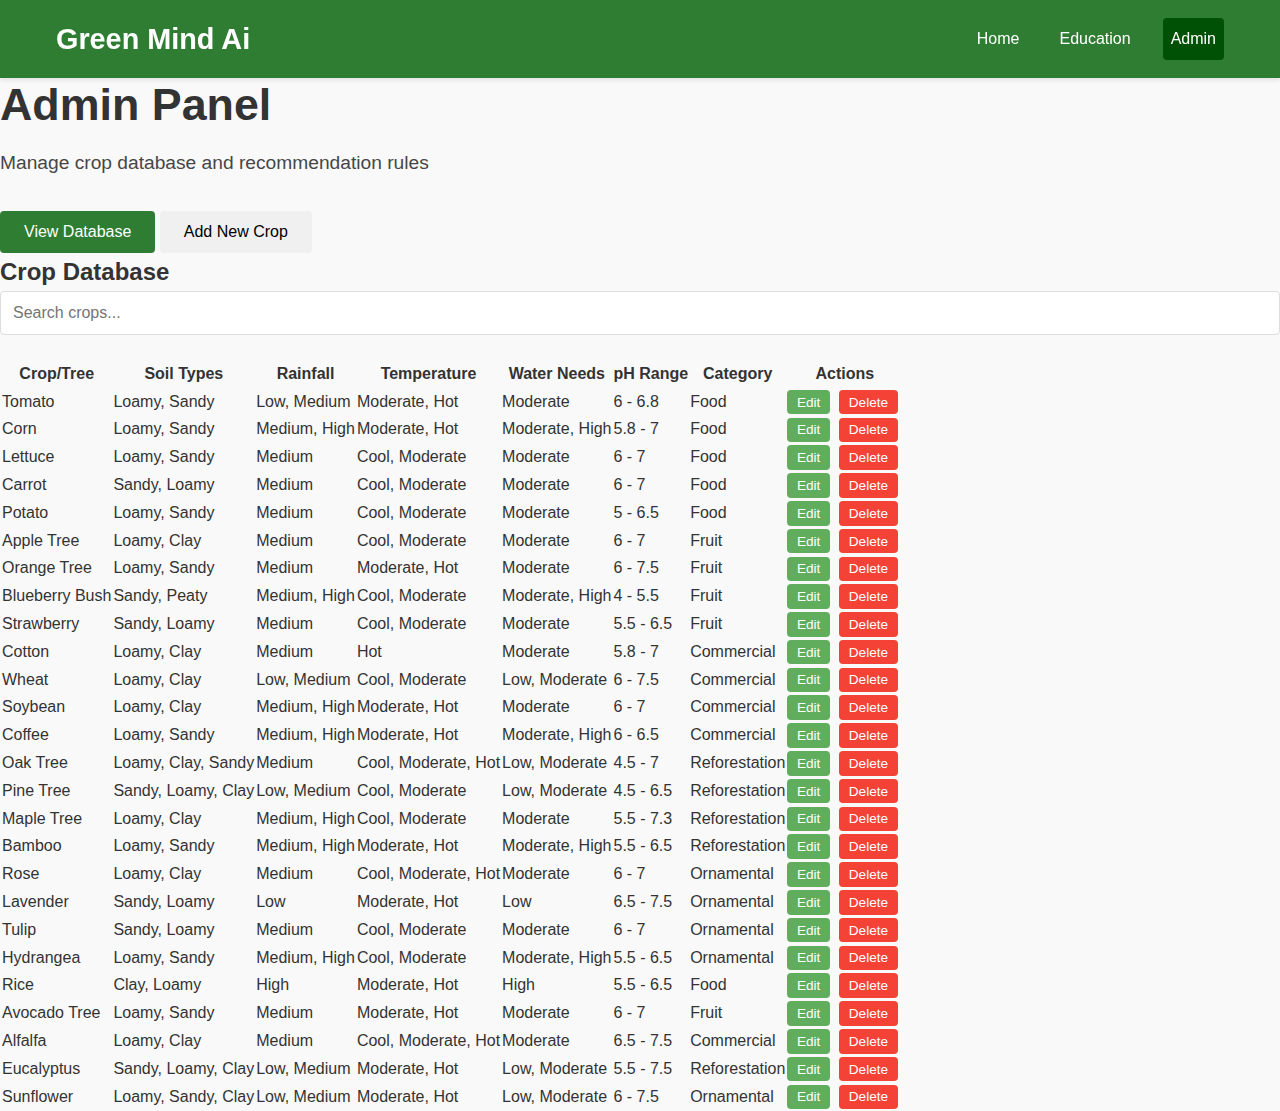
<file: admin.html>
<!DOCTYPE html>
<html lang="en">
<head>
    <meta charset="UTF-8">
    <meta name="viewport" content="width=device-width, initial-scale=1.0">
    <title>Admin - Land Crop Recommendation System</title>
    <link rel="stylesheet" href="styles.css">
</head>
<body>
    <header>
        <nav>
            <div class="logo">
                <h1>Green Mind Ai</h1>
            </div>
            <ul class="nav-links">
                <li><a href="index.html">Home</a></li>
                <li><a href="education.html">Education</a></li>
                <li><a href="admin.html" class="active">Admin</a></li>
            </ul>
        </nav>
    </header>

    <main>
        <section class="admin-hero">
            <div class="hero-content">
                <h1>Admin Panel</h1>
                <p>Manage crop database and recommendation rules</p>
            </div>
        </section>

        <section class="admin-container">
            <div class="admin-tabs">
                <button class="tab-btn active" data-tab="view">View Database</button>
                <button class="tab-btn" data-tab="add">Add New Crop</button>
            </div>

            <div id="view-tab" class="tab-content">
                <h2>Crop Database</h2>
                <div class="search-container">
                    <input type="text" id="searchCrop" placeholder="Search crops...">
                </div>
                <table id="cropTable">
                    <thead>
                        <tr>
                            <th>Crop/Tree</th>
                            <th>Soil Types</th>
                            <th>Rainfall</th>
                            <th>Temperature</th>
                            <th>Water Needs</th>
                            <th>pH Range</th>
                            <th>Category</th>
                            <th>Actions</th>
                        </tr>
                    </thead>
                    <tbody id="cropTableBody">
                        <!-- Table rows will be populated by JavaScript -->
                    </tbody>
                </table>
            </div>

            <div id="add-tab" class="tab-content hidden">
                <h2>Add New Crop</h2>
                <form id="addCropForm">
                    <div class="form-group">
                        <label for="cropName">Crop/Tree Name:</label>
                        <input type="text" id="cropName" name="cropName" required>
                    </div>

                    <div class="form-group">
                        <label>Suitable Soil Types:</label>
                        <div class="checkbox-group">
                            <label><input type="checkbox" name="soilTypes" value="Clay"> Clay</label>
                            <label><input type="checkbox" name="soilTypes" value="Sandy"> Sandy</label>
                            <label><input type="checkbox" name="soilTypes" value="Loamy"> Loamy</label>
                            <label><input type="checkbox" name="soilTypes" value="Silt"> Silt</label>
                            <label><input type="checkbox" name="soilTypes" value="Peaty"> Peaty</label>
                            <label><input type="checkbox" name="soilTypes" value="Chalky"> Chalky</label>
                        </div>
                    </div>

                    <div class="form-group">
                        <label>Suitable Rainfall:</label>
                        <div class="checkbox-group">
                            <label><input type="checkbox" name="rainfall" value="Low"> Low</label>
                            <label><input type="checkbox" name="rainfall" value="Medium"> Medium</label>
                            <label><input type="checkbox" name="rainfall" value="High"> High</label>
                        </div>
                    </div>

                    <div class="form-group">
                        <label>Suitable Temperature:</label>
                        <div class="checkbox-group">
                            <label><input type="checkbox" name="temperature" value="Cool"> Cool</label>
                            <label><input type="checkbox" name="temperature" value="Moderate"> Moderate</label>
                            <label><input type="checkbox" name="temperature" value="Hot"> Hot</label>
                        </div>
                    </div>

                    <div class="form-group">
                        <label>Water Needs:</label>
                        <div class="checkbox-group">
                            <label><input type="checkbox" name="waterNeeds" value="Low"> Low</label>
                            <label><input type="checkbox" name="waterNeeds" value="Moderate"> Moderate</label>
                            <label><input type="checkbox" name="waterNeeds" value="High"> High</label>
                        </div>
                    </div>

                    <div class="form-group">
                        <label for="phMin">pH Range:</label>
                        <div class="range-inputs">
                            <input type="number" id="phMin" name="phMin" min="3.0" max="9.0" step="0.1" value="5.5" required>
                            <span>to</span>
                            <input type="number" id="phMax" name="phMax" min="3.0" max="9.0" step="0.1" value="7.5" required>
                        </div>
                    </div>

                    <div class="form-group">
                        <label for="category">Category:</label>
                        <select id="category" name="category" required>
                            <option value="">Select Category</option>
                            <option value="Food">Food Crop</option>
                            <option value="Fruit">Fruit Tree</option>
                            <option value="Commercial">Commercial Crop</option>
                            <option value="Reforestation">Reforestation</option>
                            <option value="Ornamental">Ornamental Plant</option>
                        </select>
                    </div>

                    <div class="form-group">
                        <label for="description">Description:</label>
                        <textarea id="description" name="description" rows="4"></textarea>
                    </div>

                    <div class="form-group">
                        <label for="growingTips">Growing Tips:</label>
                        <textarea id="growingTips" name="growingTips" rows="4"></textarea>
                    </div>

                    <button type="submit" class="btn-primary">Add Crop</button>
                </form>
            </div>
        </section>
    </main>

    

    <script src="database.js"></script>
    <script>
        document.addEventListener('DOMContentLoaded', function() {
            // Tab switching
            const tabBtns = document.querySelectorAll('.tab-btn');
            const tabContents = document.querySelectorAll('.tab-content');

            tabBtns.forEach(btn => {
                btn.addEventListener('click', function() {
                    // Remove active class from all buttons
                    tabBtns.forEach(b => b.classList.remove('active'));
                    
                    // Add active class to clicked button
                    this.classList.add('active');
                    
                    // Hide all tab contents
                    tabContents.forEach(content => content.classList.add('hidden'));
                    
                    // Show the selected tab content
                    const tabId = this.getAttribute('data-tab') + '-tab';
                    document.getElementById(tabId).classList.remove('hidden');
                });
            });

            // Populate crop table
            function populateCropTable(crops = cropDatabase) {
                const tableBody = document.getElementById('cropTableBody');
                tableBody.innerHTML = '';

                crops.forEach((crop, index) => {
                    const row = document.createElement('tr');
                    
                    row.innerHTML = `
                        <td>${crop.name}</td>
                        <td>${crop.soilTypes.join(', ')}</td>
                        <td>${crop.rainfall.join(', ')}</td>
                        <td>${crop.temperature.join(', ')}</td>
                        <td>${crop.waterNeeds.join(', ')}</td>
                        <td>${crop.phRange.min} - ${crop.phRange.max}</td>
                        <td>${crop.category}</td>
                        <td>
                            <button class="btn-small" onclick="editCrop(${index})">Edit</button>
                            <button class="btn-small btn-danger" onclick="deleteCrop(${index})">Delete</button>
                        </td>
                    `;
                    
                    tableBody.appendChild(row);
                });
            }

            // Search functionality
            const searchInput = document.getElementById('searchCrop');
            searchInput.addEventListener('input', function() {
                const searchTerm = this.value.toLowerCase();
                const filteredCrops = cropDatabase.filter(crop => 
                    crop.name.toLowerCase().includes(searchTerm)
                );
                populateCropTable(filteredCrops);
            });

            // Add new crop form submission
            const addCropForm = document.getElementById('addCropForm');
            addCropForm.addEventListener('submit', function(e) {
                e.preventDefault();
                
                // Get form values
                const name = document.getElementById('cropName').value;
                
                const soilTypes = Array.from(document.querySelectorAll('input[name="soilTypes"]:checked'))
                    .map(checkbox => checkbox.value);
                
                const rainfall = Array.from(document.querySelectorAll('input[name="rainfall"]:checked'))
                    .map(checkbox => checkbox.value);
                
                const temperature = Array.from(document.querySelectorAll('input[name="temperature"]:checked'))
                    .map(checkbox => checkbox.value);
                
                const waterNeeds = Array.from(document.querySelectorAll('input[name="waterNeeds"]:checked'))
                    .map(checkbox => checkbox.value);
                
                const phMin = parseFloat(document.getElementById('phMin').value);
                const phMax = parseFloat(document.getElementById('phMax').value);
                
                const category = document.getElementById('category').value;
                const description = document.getElementById('description').value;
                const growingTips = document.getElementById('growingTips').value;
                
                // Validate form
                if (soilTypes.length === 0 || rainfall.length === 0 || 
                    temperature.length === 0 || waterNeeds.length === 0) {
                    alert('Please select at least one option for each category');
                    return;
                }
                
                // Create new crop object
                const newCrop = {
                    name,
                    soilTypes,
                    rainfall,
                    temperature,
                    waterNeeds,
                    phRange: { min: phMin, max: phMax },
                    category,
                    description,
                    growingTips
                };
                
                // Add to database
                cropDatabase.push(newCrop);
                
                // Save to localStorage
                localStorage.setItem('cropDatabase', JSON.stringify(cropDatabase));
                
                // Update table
                populateCropTable();
                
                // Reset form
                addCropForm.reset();
                
                // Show success message
                alert(`${name} has been added to the database!`);
                
                // Switch to view tab
                document.querySelector('[data-tab="view"]').click();
            });

            // Initialize
            populateCropTable();

            // Make functions available globally
            window.editCrop = function(index) {
                alert('Edit functionality would be implemented here');
                // In a real application, this would populate the form with the crop data
            };

            window.deleteCrop = function(index) {
                if (confirm(`Are you sure you want to delete ${cropDatabase[index].name}?`)) {
                    cropDatabase.splice(index, 1);
                    localStorage.setItem('cropDatabase', JSON.stringify(cropDatabase));
                    populateCropTable();
                }
            };
        });
    </script>
</body>
</html>
</file>
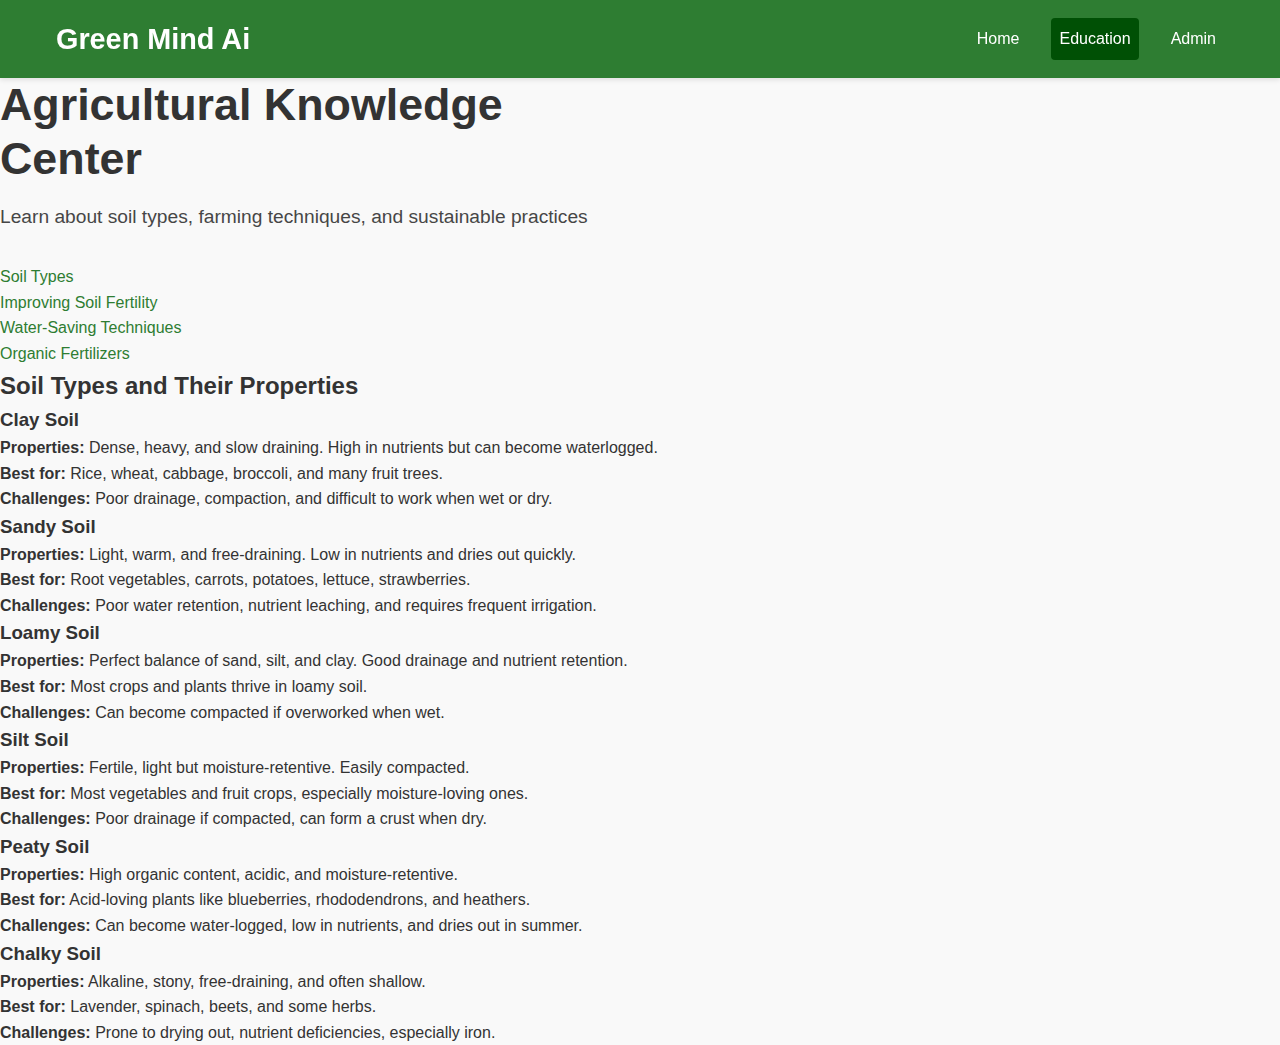
<file: education.html>
<!DOCTYPE html>
<html lang="en">
<head>
    <meta charset="UTF-8">
    <meta name="viewport" content="width=device-width, initial-scale=1.0">
    <title>Education - Land Crop Recommendation System</title>
    <link rel="stylesheet" href="styles.css">
</head>
<body>
    <header>
        <nav>
            <div class="logo">
                <h1>Green Mind Ai</h1>
            </div>
            <ul class="nav-links">
                <li><a href="index.html">Home</a></li>
                <li><a href="education.html" class="active">Education</a></li>
                <li><a href="admin.html">Admin</a></li>
            </ul>
        </nav>
    </header>

    <main>
        <section class="education-hero">
            <div class="hero-content">
                <h1>Agricultural Knowledge Center</h1>
                <p>Learn about soil types, farming techniques, and sustainable practices</p>
            </div>
        </section>

        <section class="education-container">
            <div class="education-nav">
                <ul>
                    <li><a href="#soil-types" class="active">Soil Types</a></li>
                    <li><a href="#soil-fertility">Improving Soil Fertility</a></li>
                    <li><a href="#water-saving">Water-Saving Techniques</a></li>
                    <li><a href="#organic-fertilizers">Organic Fertilizers</a></li>
                </ul>
            </div>

            <div class="education-content">
                <article id="soil-types">
                    <h2>Soil Types and Their Properties</h2>
                    
                    <div class="soil-card">
                        <h3>Clay Soil</h3>
                        <p><strong>Properties:</strong> Dense, heavy, and slow draining. High in nutrients but can become waterlogged.</p>
                        <p><strong>Best for:</strong> Rice, wheat, cabbage, broccoli, and many fruit trees.</p>
                        <p><strong>Challenges:</strong> Poor drainage, compaction, and difficult to work when wet or dry.</p>
                    </div>

                    <div class="soil-card">
                        <h3>Sandy Soil</h3>
                        <p><strong>Properties:</strong> Light, warm, and free-draining. Low in nutrients and dries out quickly.</p>
                        <p><strong>Best for:</strong> Root vegetables, carrots, potatoes, lettuce, strawberries.</p>
                        <p><strong>Challenges:</strong> Poor water retention, nutrient leaching, and requires frequent irrigation.</p>
                    </div>

                    <div class="soil-card">
                        <h3>Loamy Soil</h3>
                        <p><strong>Properties:</strong> Perfect balance of sand, silt, and clay. Good drainage and nutrient retention.</p>
                        <p><strong>Best for:</strong> Most crops and plants thrive in loamy soil.</p>
                        <p><strong>Challenges:</strong> Can become compacted if overworked when wet.</p>
                    </div>

                    <div class="soil-card">
                        <h3>Silt Soil</h3>
                        <p><strong>Properties:</strong> Fertile, light but moisture-retentive. Easily compacted.</p>
                        <p><strong>Best for:</strong> Most vegetables and fruit crops, especially moisture-loving ones.</p>
                        <p><strong>Challenges:</strong> Poor drainage if compacted, can form a crust when dry.</p>
                    </div>

                    <div class="soil-card">
                        <h3>Peaty Soil</h3>
                        <p><strong>Properties:</strong> High organic content, acidic, and moisture-retentive.</p>
                        <p><strong>Best for:</strong> Acid-loving plants like blueberries, rhododendrons, and heathers.</p>
                        <p><strong>Challenges:</strong> Can become water-logged, low in nutrients, and dries out in summer.</p>
                    </div>

                    <div class="soil-card">
                        <h3>Chalky Soil</h3>
                        <p><strong>Properties:</strong> Alkaline, stony, free-draining, and often shallow.</p>
                        <p><strong>Best for:</strong> Lavender, spinach, beets, and some herbs.</p>
                        <p><strong>Challenges:</strong> Prone to drying out, nutrient deficiencies, especially iron.</p>
                    </div>
                </article>

                <article id="soil-fertility" class="hidden">
                    <h2>Tips to Improve Soil Fertility</h2>
                    
                    <div class="tip-card">
                        <h3>Composting</h3>
                        <p>Add organic matter to improve soil structure, nutrient content, and microbial activity.</p>
                        <ul>
                            <li>Use kitchen scraps, yard waste, and plant materials</li>
                            <li>Maintain proper carbon-to-nitrogen ratio (browns to greens)</li>
                            <li>Turn compost regularly for faster decomposition</li>
                        </ul>
                    </div>

                    <div class="tip-card">
                        <h3>Crop Rotation</h3>
                        <p>Rotate crops to prevent soil depletion and reduce pest and disease problems.</p>
                        <ul>
                            <li>Alternate heavy feeders with light feeders</li>
                            <li>Include legumes to fix nitrogen in the soil</li>
                            <li>Plan a 3-4 year rotation cycle</li>
                        </ul>
                    </div>

                    <div class="tip-card">
                        <h3>Cover Crops</h3>
                        <p>Plant cover crops during off-seasons to protect and improve soil.</p>
                        <ul>
                            <li>Prevent erosion and suppress weeds</li>
                            <li>Add organic matter when tilled under</li>
                            <li>Improve soil structure and biodiversity</li>
                        </ul>
                    </div>

                    <div class="tip-card">
                        <h3>Mulching</h3>
                        <p>Apply mulch to conserve moisture, suppress weeds, and add organic matter.</p>
                        <ul>
                            <li>Use straw, wood chips, leaves, or grass clippings</li>
                            <li>Apply 2-4 inches thick, keeping away from plant stems</li>
                            <li>Replenish as needed throughout the growing season</li>
                        </ul>
                    </div>
                </article>

                <article id="water-saving" class="hidden">
                    <h2>Water-Saving Techniques</h2>
                    
                    <div class="tip-card">
                        <h3>Drip Irrigation</h3>
                        <p>Deliver water directly to plant roots, minimizing evaporation and runoff.</p>
                        <ul>
                            <li>Uses 30-50% less water than conventional methods</li>
                            <li>Reduces weed growth and disease problems</li>
                            <li>Can be automated with timers for efficiency</li>
                        </ul>
                    </div>

                    <div class="tip-card">
                        <h3>Rainwater Harvesting</h3>
                        <p>Collect and store rainwater for irrigation during dry periods.</p>
                        <ul>
                            <li>Use rain barrels, cisterns, or ponds</li>
                            <li>Install gutters and downspouts to direct water</li>
                            <li>Filter collected water to remove debris</li>
                        </ul>
                    </div>

                    <div class="tip-card">
                        <h3>Mulching for Water Conservation</h3>
                        <p>Apply mulch to reduce evaporation and maintain soil moisture.</p>
                        <ul>
                            <li>Can reduce water needs by up to 70%</li>
                            <li>Keeps soil cooler in hot weather</li>
                            <li>Organic mulches improve soil as they decompose</li>
                        </ul>
                    </div>

                    <div class="tip-card">
                        <h3>Efficient Watering Practices</h3>
                        <p>Water deeply but infrequently to encourage deep root growth.</p>
                        <ul>
                            <li>Water early morning or evening to reduce evaporation</li>
                            <li>Use soaker hoses instead of sprinklers</li>
                            <li>Group plants with similar water needs together</li>
                        </ul>
                    </div>
                </article>

                <article id="organic-fertilizers" class="hidden">
                    <h2>Organic Fertilizers</h2>
                    
                    <div class="tip-card">
                        <h3>Compost</h3>
                        <p>The perfect all-around soil amendment and fertilizer.</p>
                        <ul>
                            <li>Improves soil structure and fertility</li>
                            <li>Provides slow-release nutrients</li>
                            <li>Enhances soil microbial activity</li>
                        </ul>
                    </div>

                    <div class="tip-card">
                        <h3>Animal Manures</h3>
                        <p>Rich source of nutrients and organic matter.</p>
                        <ul>
                            <li>Use well-aged manure to prevent burning plants</li>
                            <li>Different animals provide different nutrient profiles</li>
                            <li>Apply in fall or several weeks before planting</li>
                        </ul>
                    </div>

                    <div class="tip-card">
                        <h3>Green Manures</h3>
                        <p>Cover crops that are tilled into the soil while still green.</p>
                        <ul>
                            <li>Legumes add nitrogen to the soil</li>
                            <li>Improves soil structure and prevents erosion</li>
                            <li>Suppresses weeds and reduces pest problems</li>
                        </ul>
                    </div>

                    <div class="tip-card">
                        <h3>Liquid Organic Fertilizers</h3>
                        <p>Quick-acting nutrients for plants in need of a boost.</p>
                        <ul>
                            <li>Compost tea provides beneficial microorganisms</li>
                            <li>Seaweed extract adds trace minerals and growth hormones</li>
                            <li>Fish emulsion provides nitrogen and other nutrients</li>
                        </ul>
                    </div>
                </article>
            </div>
        </section>
    </main>

   

    <script>
        // Simple tab navigation for education page
        document.addEventListener('DOMContentLoaded', function() {
            const navLinks = document.querySelectorAll('.education-nav a');
            const articles = document.querySelectorAll('.education-content article');

            navLinks.forEach(link => {
                link.addEventListener('click', function(e) {
                    e.preventDefault();
                    
                    // Remove active class from all links
                    navLinks.forEach(l => l.classList.remove('active'));
                    
                    // Add active class to clicked link
                    this.classList.add('active');
                    
                    // Hide all articles
                    articles.forEach(article => article.classList.add('hidden'));
                    
                    // Show the selected article
                    const targetId = this.getAttribute('href').substring(1);
                    document.getElementById(targetId).classList.remove('hidden');
                });
            });
        });
    </script>
</body>
</html>
</file>
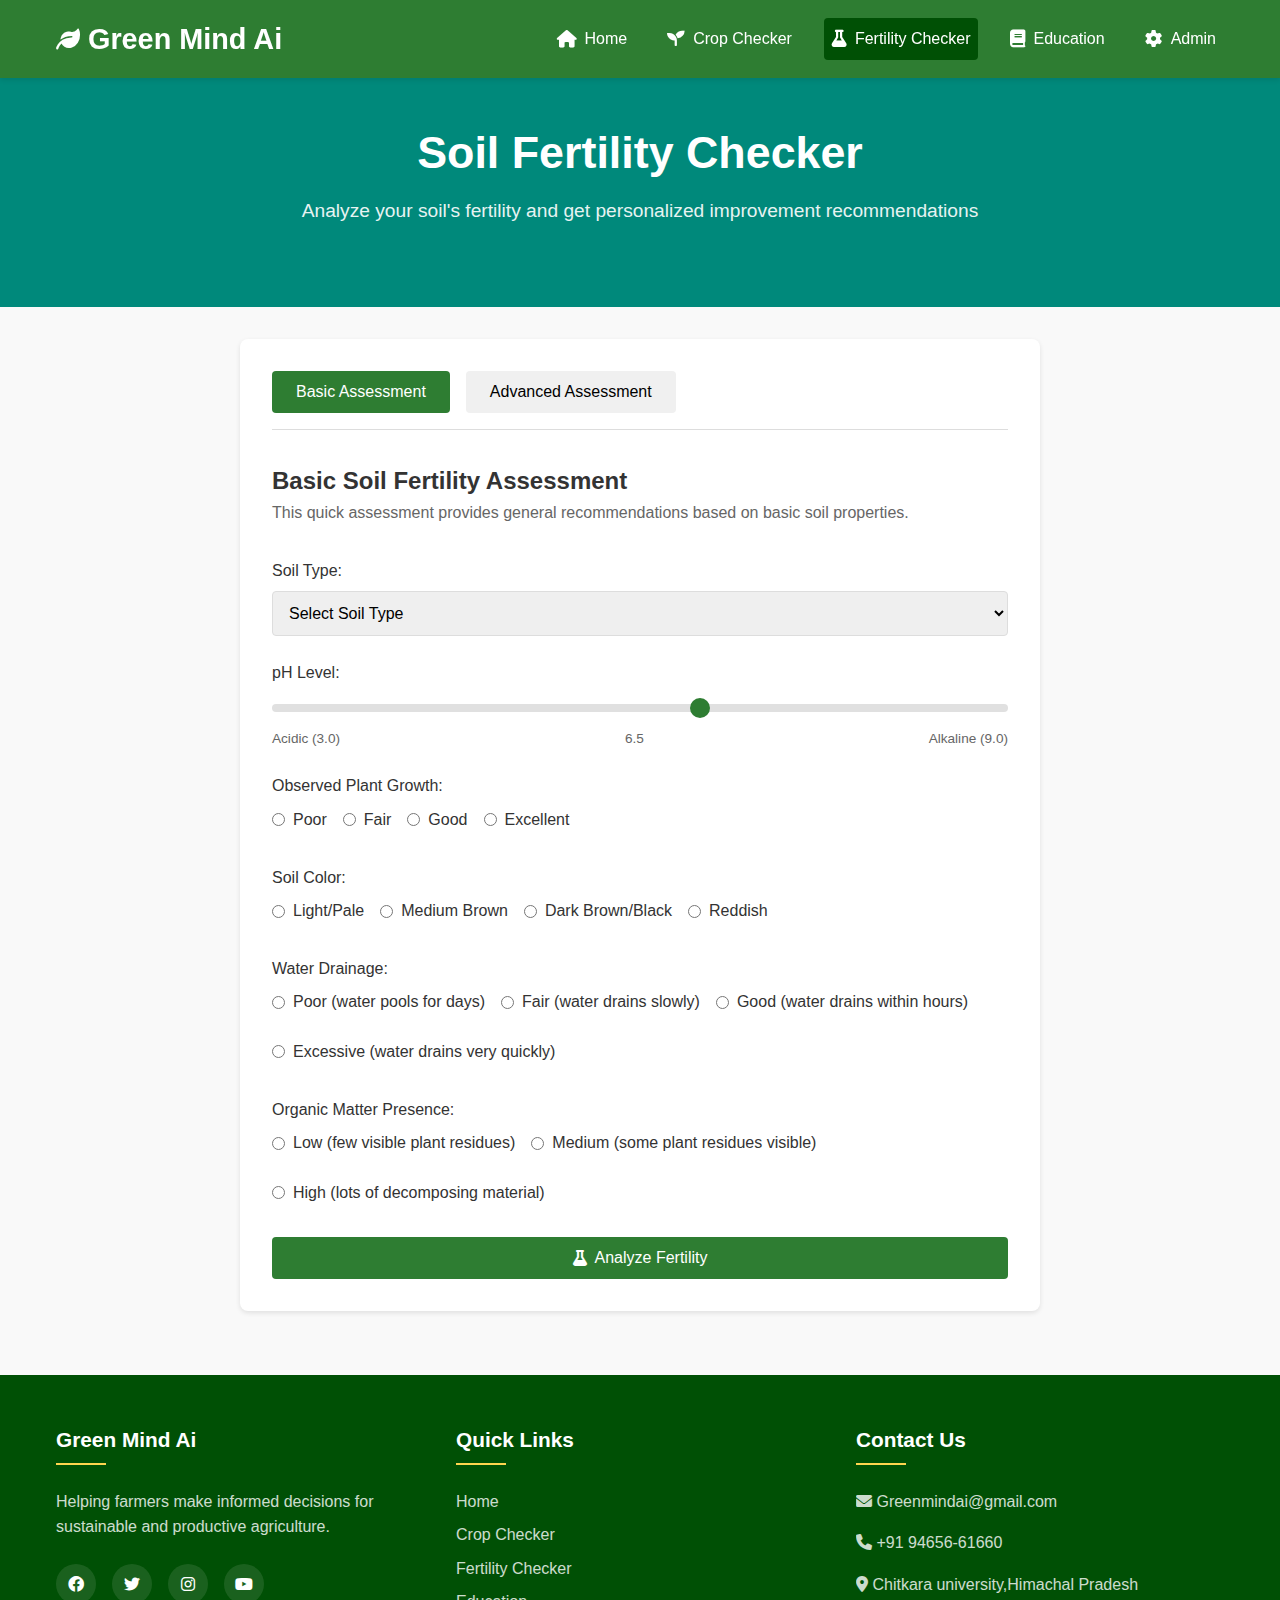
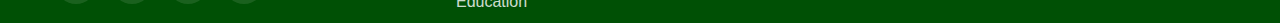
<file: fertility-checker.html>
<!DOCTYPE html>
<html lang="en">
<head>
    <meta charset="UTF-8">
    <meta name="viewport" content="width=device-width, initial-scale=1.0">
    <title>Soil Fertility Checker - Green Mind Ai</title>
    <link rel="stylesheet" href="styles.css">
    <link rel="stylesheet" href="https://cdnjs.cloudflare.com/ajax/libs/font-awesome/6.0.0-beta3/css/all.min.css">
</head>
<body>
    <header>
        <nav>
            <div class="logo">
                <i class="fas fa-leaf"></i>
                <h1>Green Mind Ai</h1>
            </div>
            <ul class="nav-links">
                <li><a href="index.html"><i class="fas fa-home"></i> Home</a></li>
                <li><a href="crop-checker.html"><i class="fas fa-seedling"></i> Crop Checker</a></li>
                <li><a href="fertility-checker.html" class="active"><i class="fas fa-flask"></i> Fertility Checker</a></li>
                <li><a href="education.html"><i class="fas fa-book"></i> Education</a></li>
                <li><a href="admin.html"><i class="fas fa-cog"></i> Admin</a></li>
            </ul>
            <div class="menu-toggle">
                <i class="fas fa-bars"></i>
            </div>
        </nav>
    </header>

    <main>
        <section class="page-hero fertility-checker-hero">
            <div class="hero-content">
                <h1>Soil Fertility Checker</h1>
                <p>Analyze your soil's fertility and get personalized improvement recommendations</p>
            </div>
        </section>

        <section class="fertility-checker-container">
            <div class="fertility-tabs">
                <button class="tab-btn active" data-tab="basic">Basic Assessment</button>
                <button class="tab-btn" data-tab="advanced">Advanced Assessment</button>
            </div>

            <div id="basic-tab" class="tab-content">
                <h2>Basic Soil Fertility Assessment</h2>
                <p class="tab-description">This quick assessment provides general recommendations based on basic soil properties.</p>
                
                <form id="basicFertilityForm">
                    <div class="form-group">
                        <label for="soilType">Soil Type:</label>
                        <select id="soilType" name="soilType" required>
                            <option value="">Select Soil Type</option>
                            <option value="Clay">Clay</option>
                            <option value="Sandy">Sandy</option>
                            <option value="Loamy">Loamy</option>
                            <option value="Silt">Silt</option>
                            <option value="Peaty">Peaty</option>
                            <option value="Chalky">Chalky</option>
                        </select>
                    </div>

                    <div class="form-group">
                        <label for="phLevel">pH Level:</label>
                        <div class="range-slider">
                            <input type="range" id="phLevel" name="phLevel" min="3.0" max="9.0" step="0.1" value="6.5">
                            <div class="range-labels">
                                <span>Acidic (3.0)</span>
                                <span id="phValue">6.5</span>
                                <span>Alkaline (9.0)</span>
                            </div>
                        </div>
                    </div>

                    <div class="form-group">
                        <label>Observed Plant Growth:</label>
                        <div class="radio-group">
                            <label><input type="radio" name="plantGrowth" value="Poor" required> Poor</label>
                            <label><input type="radio" name="plantGrowth" value="Fair"> Fair</label>
                            <label><input type="radio" name="plantGrowth" value="Good"> Good</label>
                            <label><input type="radio" name="plantGrowth" value="Excellent"> Excellent</label>
                        </div>
                    </div>

                    <div class="form-group">
                        <label>Soil Color:</label>
                        <div class="radio-group">
                            <label><input type="radio" name="soilColor" value="Light" required> Light/Pale</label>
                            <label><input type="radio" name="soilColor" value="Medium"> Medium Brown</label>
                            <label><input type="radio" name="soilColor" value="Dark"> Dark Brown/Black</label>
                            <label><input type="radio" name="soilColor" value="Reddish"> Reddish</label>
                        </div>
                    </div>

                    <div class="form-group">
                        <label>Water Drainage:</label>
                        <div class="radio-group">
                            <label><input type="radio" name="drainage" value="Poor" required> Poor (water pools for days)</label>
                            <label><input type="radio" name="drainage" value="Fair"> Fair (water drains slowly)</label>
                            <label><input type="radio" name="drainage" value="Good"> Good (water drains within hours)</label>
                            <label><input type="radio" name="drainage" value="Excessive"> Excessive (water drains very quickly)</label>
                        </div>
                    </div>

                    <div class="form-group">
                        <label>Organic Matter Presence:</label>
                        <div class="radio-group">
                            <label><input type="radio" name="organicMatter" value="Low" required> Low (few visible plant residues)</label>
                            <label><input type="radio" name="organicMatter" value="Medium"> Medium (some plant residues visible)</label>
                            <label><input type="radio" name="organicMatter" value="High"> High (lots of decomposing material)</label>
                        </div>
                    </div>

                    <button type="submit" class="btn-primary"><i class="fas fa-flask"></i> Analyze Fertility</button>
                </form>
            </div>

            <div id="advanced-tab" class="tab-content hidden">
                <h2>Advanced Soil Fertility Assessment</h2>
                <p class="tab-description">For more precise recommendations, enter detailed soil test results if available.</p>
                
                <form id="advancedFertilityForm">
                    <div class="form-group">
                        <label for="adv-soilType">Soil Type:</label>
                        <select id="adv-soilType" name="soilType" required>
                            <option value="">Select Soil Type</option>
                            <option value="Clay">Clay</option>
                            <option value="Sandy">Sandy</option>
                            <option value="Loamy">Loamy</option>
                            <option value="Silt">Silt</option>
                            <option value="Peaty">Peaty</option>
                            <option value="Chalky">Chalky</option>
                        </select>
                    </div>

                    <div class="form-group">
                        <label for="adv-phLevel">pH Level:</label>
                        <input type="number" id="adv-phLevel" name="phLevel" min="3.0" max="9.0" step="0.1" value="6.5" required>
                    </div>

                    <div class="form-group">
                        <label for="nitrogenLevel">Nitrogen (N) Level (ppm):</label>
                        <input type="number" id="nitrogenLevel" name="nitrogenLevel" min="0" max="1000" placeholder="e.g., 40">
                    </div>

                    <div class="form-group">
                        <label for="phosphorusLevel">Phosphorus (P) Level (ppm):</label>
                        <input type="number" id="phosphorusLevel" name="phosphorusLevel" min="0" max="1000" placeholder="e.g., 20">
                    </div>

                    <div class="form-group">
                        <label for="potassiumLevel">Potassium (K) Level (ppm):</label>
                        <input type="number" id="potassiumLevel" name="potassiumLevel" min="0" max="1000" placeholder="e.g., 150">
                    </div>

                    <div class="form-group">
                        <label for="organicMatterPercent">Organic Matter (%):</label>
                        <input type="number" id="organicMatterPercent" name="organicMatterPercent" min="0" max="100" step="0.1" placeholder="e.g., 3.5">
                    </div>

                    <div class="form-group">
                        <label for="cationExchange">Cation Exchange Capacity (CEC):</label>
                        <input type="number" id="cationExchange" name="cationExchange" min="0" max="100" step="0.1" placeholder="e.g., 15">
                    </div>

                    <div class="form-group">
                        <label for="calciumLevel">Calcium (Ca) Level (ppm):</label>
                        <input type="number" id="calciumLevel" name="calciumLevel" min="0" max="10000" placeholder="e.g., 1500">
                    </div>

                    <div class="form-group">
                        <label for="magnesiumLevel">Magnesium (Mg) Level (ppm):</label>
                        <input type="number" id="magnesiumLevel" name="magnesiumLevel" min="0" max="5000" placeholder="e.g., 200">
                    </div>

                    <div class="form-group">
                        <label for="sulfurLevel">Sulfur (S) Level (ppm):</label>
                        <input type="number" id="sulfurLevel" name="sulfurLevel" min="0" max="1000" placeholder="e.g., 15">
                    </div>

                    <button type="submit" class="btn-primary"><i class="fas fa-flask"></i> Analyze Fertility</button>
                </form>
            </div>

            <div id="fertility-results" class="fertility-results hidden">
                <div class="results-header">
                    <h2>Fertility Analysis Results</h2>
                    <div class="results-actions">
                        <button id="printFertility" class="btn-icon"><i class="fas fa-print"></i> Print</button>
                        <button id="backToFertilityForm" class="btn-icon"><i class="fas fa-arrow-left"></i> Back</button>
                    </div>
                </div>
                <div id="fertilityContainer">
                    <!-- Fertility results will be displayed here -->
                </div>
            </div>
        </section>
    </main>

    <footer>
        <div class="footer-content">
            <div class="footer-section">
                <h3>Green Mind Ai</h3>
                <p>Helping farmers make informed decisions for sustainable and productive agriculture.</p>
                <div class="social-icons">
                    <a href="#"><i class="fab fa-facebook"></i></a>
                    <a href="#"><i class="fab fa-twitter"></i></a>
                    <a href="#"><i class="fab fa-instagram"></i></a>
                    <a href="#"><i class="fab fa-youtube"></i></a>
                </div>
            </div>
            <div class="footer-section">
                <h3>Quick Links</h3>
                <ul>
                    <li><a href="index.html">Home</a></li>
                    <li><a href="crop-checker.html">Crop Checker</a></li>
                    <li><a href="fertility-checker.html">Fertility Checker</a></li>
                    <li><a href="education.html">Education</a></li>
                </ul>
            </div>
              <div class="footer-section">
                <h3>Contact Us</h3>
                <p><i class="fas fa-envelope"></i> Greenmindai@gmail.com</p>
                <p><i class="fas fa-phone"></i> +91 94656-61660</p>
                <p><i class="fas fa-map-marker-alt"></i> Chitkara university,Himachal Pradesh</p>
            </div>
        </div>
       
    </footer>

    <script src="fertility-checker.js"></script>
</body>
</html>
</file>
<file: styles.css>
/* Base Styles */
:root {
    --primary-color: #2e7d32;
    --primary-light: #60ad5e;
    --primary-dark: #005005;
    --secondary-color: #ffd54f;
    --secondary-dark: #ffb300;
    --text-color: #333;
    --light-text: #fff;
    --background-color: #f9f9f9;
    --card-bg: #fff;
    --border-color: #ddd;
    --success-color: #4caf50;
    --warning-color: #ff9800;
    --danger-color: #f44336;
    --info-color: #2196f3;
    --shadow: 0 2px 5px rgba(0, 0, 0, 0.1);
    --shadow-lg: 0 4px 10px rgba(0, 0, 0, 0.15);
    --transition: all 0.3s ease;
    --border-radius: 8px;
    --border-radius-sm: 4px;
}

* {
    margin: 0;
    padding: 0;
    box-sizing: border-box;
}

body {
    font-family: 'Segoe UI', Tahoma, Geneva, Verdana, sans-serif;
    line-height: 1.6;
    color: var(--text-color);
    background-color: var(--background-color);
}

a {
    text-decoration: none;
    color: var(--primary-color);
    transition: var(--transition);
}

a:hover {
    color: var(--primary-dark);
}

ul {
    list-style: none;
}

/* Header & Navigation */
header {
    background-color: var(--primary-color);
    color: var(--light-text);
    padding: 1rem 0;
    box-shadow: var(--shadow);
    position: sticky;
    top: 0;
    z-index: 1000;
}

nav {
    display: flex;
    justify-content: space-between;
    align-items: center;
    max-width: 1200px;
    margin: 0 auto;
    padding: 0 1rem;
}

.logo {
    display: flex;
    align-items: center;
    gap: 0.5rem;
}

.logo i {
    font-size: 1.5rem;
}

.logo h1 {
    font-size: 1.8rem;
    font-weight: 700;
}

.nav-links {
    display: flex;
}

.nav-links li {
    margin-left: 1.5rem;
}

.nav-links a {
    color: var(--light-text);
    font-weight: 500;
    padding: 0.5rem;
    border-radius: var(--border-radius-sm);
    transition: background-color 0.3s;
    display: flex;
    align-items: center;
    gap: 0.5rem;
}

.nav-links a i {
    font-size: 1.1rem;
}

.nav-links a:hover, .nav-links a.active {
    background-color: var(--primary-dark);
}

.menu-toggle {
    display: none;
    font-size: 1.5rem;
    cursor: pointer;
}

/* Hero Section */
.hero, .page-hero {
    background-color: var(--primary-light);
    color: var(--light-text);
    padding: 4rem 1rem;
    text-align: center;
    position: relative;
    overflow: hidden;
}

.hero {
    display: flex;
    align-items: center;
    justify-content: space-between;
    max-width: 1200px;
    margin: 0 auto;
    padding: 5rem 1rem;
}

.hero-content {
    max-width: 600px;
    text-align: left;
}

.hero-image {
    flex: 1;
    display: flex;
    justify-content: center;
    align-items: center;
}

.hero-image img {
    max-width: 100%;
    height: auto;
    border-radius: var(--border-radius);
    box-shadow: var(--shadow-lg);
}

.hero-content h1 {
    font-size: 2.8rem;
    margin-bottom: 1rem;
    line-height: 1.2;
}

.hero-content p {
    font-size: 1.2rem;
    opacity: 0.9;
    margin-bottom: 2rem;
}

.hero-buttons {
    display: flex;
    gap: 1rem;
    flex-wrap: wrap;
}

.page-hero {
    text-align: center;
    padding: 3rem 1rem;
}

.page-hero .hero-content {
    max-width: 800px;
    margin: 0 auto;
    text-align: center;
}

.crop-checker-hero {
    background-color: #43a047;
}

.fertility-checker-hero {
    background-color: #00897b;
}

/* Features Section */
.features {
    padding: 4rem 1rem;
    max-width: 1200px;
    margin: 0 auto;
}

.features h2 {
    text-align: center;
    margin-bottom: 3rem;
    color: var(--primary-color);
    font-size: 2.2rem;
}

.feature-cards {
    display: grid;
    grid-template-columns: repeat(auto-fit, minmax(250px, 1fr));
    gap: 2rem;
}

.feature-card {
    background-color: var(--card-bg);
    border-radius: var(--border-radius);
    padding: 2rem;
    box-shadow: var(--shadow);
    text-align: center;
    transition: var(--transition);
}

.feature-card:hover {
    transform: translateY(-5px);
    box-shadow: var(--shadow-lg);
}

.feature-icon {
    width: 70px;
    height: 70px;
    background-color: var(--primary-light);
    color: var(--light-text);
    border-radius: 50%;
    display: flex;
    align-items: center;
    justify-content: center;
    margin: 0 auto 1.5rem;
}

.feature-icon i {
    font-size: 2rem;
}

.feature-card h3 {
    margin-bottom: 1rem;
    color: var(--primary-dark);
}

/* Form Styles */
.form-container {
    max-width: 800px;
    margin: 4rem auto;
    padding: 2rem;
    background-color: var(--card-bg);
    border-radius: var(--border-radius);
    box-shadow: var(--shadow);
}

.form-container h2 {
    margin-bottom: 1.5rem;
    color: var(--primary-color);
    text-align: center;
}

.progress-bar {
    height: 6px;
    background-color: #e0e0e0;
    border-radius: 3px;
    margin-bottom: 2rem;
    overflow: hidden;
}

.progress {
    height: 100%;
    background-color: var(--primary-color);
    width: 0;
    transition: width 0.3s ease;
}

.form-group {
    margin-bottom: 1.5rem;
    position: relative;
}

label {
    display: block;
    margin-bottom: 0.5rem;
    font-weight: 500;
}

input[type="text"],
input[type="number"],
input[type="email"],
select,
textarea {
    width: 100%;
    padding: 0.75rem;
    border: 1px solid var(--border-color);
    border-radius: var(--border-radius-sm);
    font-size: 1rem;
    transition: var(--transition);
}

input:focus,
select:focus,
textarea:focus {
    outline: none;
    border-color: var(--primary-color);
    box-shadow: 0 0 0 2px rgba(46, 125, 50, 0.2);
}

.range-slider {
    position: relative;
}

input[type="range"] {
    width: 100%;
    margin-bottom: 1rem;
    -webkit-appearance: none;
    height: 8px;
    border-radius: 4px;
    background: #e0e0e0;
    outline: none;
}

input[type="range"]::-webkit-slider-thumb {
    -webkit-appearance: none;
    appearance: none;
    width: 20px;
    height: 20px;
    border-radius: 50%;
    background: var(--primary-color);
    cursor: pointer;
}

.range-labels {
    display: flex;
    justify-content: space-between;
    font-size: 0.85rem;
    color: #666;
}

.info-tooltip {
    position: absolute;
    right: 0;
    top: 0;
}

.info-tooltip i {
    color: var(--info-color);
    cursor: pointer;
}

.tooltip-text {
    visibility: hidden;
    width: 200px;
    background-color: #333;
    color: #fff;
    text-align: center;
    border-radius: 6px;
    padding: 10px;
    position: absolute;
    z-index: 1;
    bottom: 125%;
    left: 50%;
    transform: translateX(-50%);
    opacity: 0;
    transition: opacity 0.3s;
    font-size: 0.85rem;
}

.info-tooltip:hover .tooltip-text {
    visibility: visible;
    opacity: 1;
}

.checkbox-group,
.radio-group {
    display: flex;
    flex-wrap: wrap;
    gap: 1rem;
}

.checkbox-group label,
.radio-group label {
    display: flex;
    align-items: center;
    font-weight: normal;
    cursor: pointer;
}

.checkbox-group input,
.radio-group input {
    margin-right: 0.5rem;
}

/* Button Styles */
.btn-primary,
.btn-secondary,
.btn-small,
.btn-icon {
    padding: 0.75rem 1.5rem;
    border: none;
    border-radius: var(--border-radius-sm);
    font-size: 1rem;
    font-weight: 500;
    cursor: pointer;
    transition: var(--transition);
    display: inline-flex;
    align-items: center;
    justify-content: center;
    gap: 0.5rem;
}

.btn-primary {
    background-color: var(--primary-color);
    color: var(--light-text);
    width: 100%;
}

.btn-primary:hover {
    background-color: var(--primary-dark);
}

.btn-secondary {
    background-color: var(--secondary-color);
    color: var(--text-color);
}

.btn-secondary:hover {
    background-color: var(--secondary-dark);
}

.btn-small {
    padding: 0.3rem 0.6rem;
    font-size: 0.85rem;
    background-color: var(--primary-light);
    color: var(--light-text);
    margin-right: 0.3rem;
}

.btn-icon {
    background-color: transparent;
    color: var(--primary-color);
    padding: 0.5rem;
    border: 1px solid var(--border-color);
}

.btn-icon:hover {
    background-color: #f0f0f0;
}

.btn-danger {
    background-color: var(--danger-color);
}

.btn-danger:hover {
    background-color: #d32f2f;
}

/* Results Section */
.results-container,
.suitability-results,
.fertility-results {
    max-width: 800px;
    margin: 2rem auto;
    padding: 2rem;
    background-color: var(--card-bg);
    border-radius: var(--border-radius);
    box-shadow: var(--shadow);
}

.results-header {
    display: flex;
    justify-content: space-between;
    align-items: center;
    margin-bottom: 2rem;
    padding-bottom: 1rem;
    border-bottom: 1px solid var(--border-color);
}

.results-header h2 {
    color: var(--primary-color);
    margin: 0;
}

.results-actions {
    display: flex;
    gap: 0.5rem;
}

.land-summary {
    margin-bottom: 2rem;
    padding: 1.5rem;
    background-color: #f5f5f5;
    border-radius: var(--border-radius-sm);
}

.land-summary h3 {
    color: var(--primary-color);
    margin-bottom: 1rem;
    padding-bottom: 0.5rem;
    border-bottom: 1px solid var(--border-color);
}

.crop-recommendation {
    margin-bottom: 2rem;
    padding: 1.5rem;
    border: 1px solid var(--border-color);
    border-radius: var(--border-radius-sm);
    background-color: #f5f5f5;
}

.crop-recommendation h3 {
    color: var(--primary-color);
    margin-bottom: 1rem;
    padding-bottom: 0.5rem;
    border-bottom: 1px solid var(--border-color);
}

.crop-list {
    display: grid;
    grid-template-columns: repeat(auto-fit, minmax(300px, 1fr));
    gap: 1rem;
    margin: 1rem 0;
}

.crop-item {
    padding: 1rem;
    background-color: var(--card-bg);
    border-radius: var(--border-radius-sm);
    box-shadow: var(--shadow);
}

.crop-item h4 {
    color: var(--primary-dark);
    margin-bottom: 0.5rem;
}

.crop-details {
    display: flex;
    flex-wrap: wrap;
    gap: 0.5rem;
    margin-top: 0.5rem;
}

.crop-tag {
    background-color: var(--primary-light);
    color: var(--light-text);
    padding: 0.2rem 0.5rem;
    border-radius: var(--border-radius-sm);
    font-size: 0.85rem;
}

/* Testimonials Section */
.testimonials {
    padding: 4rem 1rem;
    background-color: #f0f0f0;
}

.testimonials h2 {
    text-align: center;
    margin-bottom: 3rem;
    color: var(--primary-color);
    font-size: 2.2rem;
}

.testimonial-cards {
    display: grid;
    grid-template-columns: repeat(auto-fit, minmax(300px, 1fr));
    gap: 2rem;
    max-width: 1200px;
    margin: 0 auto;
}

.testimonial-card {
    background-color: var(--card-bg);
    border-radius: var(--border-radius);
    padding: 2rem;
    box-shadow: var(--shadow);
    display: flex;
    flex-direction: column;
    align-items: center;
    text-align: center;
}

.testimonial-image {
    width: 100px;
    height: 100px;
    border-radius: 50%;
    overflow: hidden;
    margin-bottom: 1.5rem;
    border: 4px solid var(--primary-light);
}

.testimonial-image img {
    width: 100%;
    height: 100%;
    object-fit: cover;
}

.testimonial-content p {
    font-style: italic;
    margin-bottom: 1rem;
}

.testimonial-content h4 {
    color: var(--primary-dark);
    margin-bottom: 0.3rem;
}

.testimonial-location {
    font-size: 0.9rem;
    color: #666;
}

/* Crop Checker Styles */
.crop-checker-container {
    max-width: 1000px;
    margin: 2rem auto;
    padding: 2rem;
    background-color: var(--card-bg);
    border-radius: var(--border-radius);
    box-shadow: var(--shadow);
}

.checker-tabs,
.fertility-tabs {
    display: flex;
    gap: 1rem;
    margin-bottom: 2rem;
    border-bottom: 1px solid var(--border-color);
    padding-bottom: 1rem;
}

.tab-btn {
    padding: 0.75rem 1.5rem;
    background-color: #f0f0f0;
    border: none;
    border-radius: var(--border-radius-sm);
    font-size: 1rem;
    cursor: pointer;
    transition: var(--transition);
}

.tab-btn:hover {
    background-color: #e0e0e0;
}

.tab-btn.active {
    background-color: var(--primary-color);
    color: var(--light-text);
}

.tab-description {
    margin-bottom: 2rem;
    color: #666;
}

.search-container {
    position: relative;
    margin-bottom: 1.5rem;
}

.search-container input {
    padding-right: 2.5rem;
}

.search-icon {
    position: absolute;
    right: 0.75rem;
    top: 50%;
    transform: translateY(-50%);
    color: #666;
}

.crop-categories {
    display: flex;
    flex-wrap: wrap;
    gap: 0.5rem;
    margin-bottom: 1.5rem;
}

.category-btn {
    padding: 0.5rem 1rem;
    background-color: #f0f0f0;
    border: none;
    border-radius: var(--border-radius-sm);
    font-size: 0.9rem;
    cursor: pointer;
    transition: var(--transition);
}

.category-btn:hover {
    background-color: #e0e0e0;
}

.category-btn.active {
    background-color: var(--primary-color);
    color: var(--light-text);
}

.crop-grid {
    display: grid;
    grid-template-columns: repeat(auto-fill, minmax(150px, 1fr));
    gap: 1rem;
    margin-bottom: 2rem;
}

.crop-card {
    background-color: #f5f5f5;
    border-radius: var(--border-radius-sm);
    padding: 1rem;
    text-align: center;
    cursor: pointer;
    transition: var(--transition);
    border: 2px solid transparent;
}

.crop-card:hover {
    background-color: #e8f5e9;
    border-color: var(--primary-light);
}

.crop-card.selected {
    background-color: #e8f5e9;
    border-color: var(--primary-color);
}

.crop-card-icon {
    font-size: 2rem;
    color: var(--primary-color);
    margin-bottom: 0.5rem;
}

.crop-card h4 {
    font-size: 1rem;
    margin-bottom: 0.3rem;
}

.crop-card-category {
    font-size: 0.8rem;
    color: #666;
}

.selected-crop-info {
    background-color: #e8f5e9;
    border-radius: var(--border-radius-sm);
    padding: 1.5rem;
    margin-bottom: 2rem;
    border-left: 4px solid var(--primary-color);
}

.selected-crop-info h3 {
    color: var(--primary-dark);
    margin-bottom: 1rem;
    display: flex;
    align-items: center;
    gap: 0.5rem;
}

.selected-crop-info h3 i {
    color: var(--primary-color);
}

.crop-requirements {
    display: grid;
    grid-template-columns: repeat(auto-fit, minmax(200px, 1fr));
    gap: 1rem;
    margin-top: 1rem;
}

.requirement-item {
    display: flex;
    align-items: center;
    gap: 0.5rem;
}

.requirement-item i {
    color: var(--primary-color);
}

/* Suitability Results Styles */
.suitability-score {
    text-align: center;
    margin-bottom: 2rem;
}

.score-circle {
    width: 150px;
    height: 150px;
    border-radius: 50%;
    display: flex;
    align-items: center;
    justify-content: center;
    margin: 0 auto 1rem;
    font-size: 2.5rem;
    font-weight: bold;
    color: var(--light-text);
}

.high-score {
    background-color: var(--success-color);
}

.medium-score {
    background-color: var(--warning-color);
}

.low-score {
    background-color: var(--danger-color);
}

.suitability-factors {
    margin-top: 2rem;
}

.factor-item {
    display: flex;
    align-items: center;
    margin-bottom: 1rem;
    padding: 1rem;
    background-color: #f5f5f5;
    border-radius: var(--border-radius-sm);
}

.factor-icon {
    margin-right: 1rem;
    font-size: 1.5rem;
}

.factor-match {
    color: var(--success-color);
}

.factor-partial {
    color: var(--warning-color);
}

.factor-mismatch {
    color: var(--danger-color);
}

.factor-content {
    flex: 1;
}

.factor-content h4 {
    margin-bottom: 0.3rem;
}

/* Fertility Checker Styles */
.fertility-checker-container {
    max-width: 800px;
    margin: 2rem auto;
    padding: 2rem;
    background-color: var(--card-bg);
    border-radius: var(--border-radius);
    box-shadow: var(--shadow);
}

.fertility-result-card {
    margin-bottom: 2rem;
    padding: 1.5rem;
    border-radius: var(--border-radius-sm);
    background-color: #f5f5f5;
}

.fertility-result-card h3 {
    color: var(--primary-color);
    margin-bottom: 1rem;
    padding-bottom: 0.5rem;
    border-bottom: 1px solid var(--border-color);
    display: flex;
    align-items: center;
    gap: 0.5rem;
}

.fertility-result-card h3 i {
    font-size: 1.2rem;
}

.fertility-meters {
    display: grid;
    grid-template-columns: repeat(auto-fit, minmax(200px, 1fr));
    gap: 1.5rem;
    margin: 2rem 0;
}

.fertility-meter {
    text-align: center;
}

.meter-label {
    margin-bottom: 0.5rem;
    font-weight: 500;
}

.meter-circle {
    width: 120px;
    height: 120px;
    border-radius: 50%;
    display: flex;
    align-items: center;
    justify-content: center;
    margin: 0 auto 1rem;
    font-size: 1.8rem;
    font-weight: bold;
    color: var(--light-text);
    position: relative;
}

.meter-value {
    font-size: 1.2rem;
    color: #666;
}

.meter-high {
    background-color: var(--success-color);
}

.meter-medium {
    background-color: var(--warning-color);
}

.meter-low {
    background-color: var(--danger-color);
}

.recommendations-list {
    margin-top: 1.5rem;
}

.recommendations-list li {
    margin-bottom: 0.8rem;
    padding-left: 1.5rem;
    position: relative;
}

.recommendations-list li:before {
    content: "\f058";
    font-family: "Font Awesome 5 Free";
    font-weight: 900;
    position: absolute;
    left: 0;
    color: var(--primary-color);
}

/* Footer Styles */
footer {
    background-color: var(--primary-dark);
    color: var(--light-text);
    padding: 3rem 0 0;
    margin-top: 4rem;
}

.footer-content {
    display: grid;
    grid-template-columns: repeat(auto-fit, minmax(250px, 1fr));
    gap: 2rem;
    max-width: 1200px;
    margin: 0 auto;
    padding: 0 1rem;
}

.footer-section h3 {
    margin-bottom: 1.5rem;
    font-size: 1.3rem;
    position: relative;
    padding-bottom: 0.5rem;
}

.footer-section h3:after {
    content: '';
    position: absolute;
    left: 0;
    bottom: 0;
    width: 50px;
    height: 2px;
    background-color: var(--secondary-color);
}

.footer-section p {
    margin-bottom: 1rem;
    opacity: 0.8;
}

.footer-section ul li {
    margin-bottom: 0.5rem;
}

.footer-section ul li a {
    color: var(--light-text);
    opacity: 0.8;
    transition: var(--transition);
}

.footer-section ul li a:hover {
    opacity: 1;
    padding-left: 5px;
}

.social-icons {
    display: flex;
    gap: 1rem;
    margin-top: 1.5rem;
}

.social-icons a {
    display: flex;
    align-items: center;
    justify-content: center;
    width: 40px;
    height: 40px;
    background-color: rgba(255, 255, 255, 0.1);
    border-radius: 50%;
    color: var(--light-text);
    transition: var(--transition);
}

.social-icons a:hover {
    background-color: var(--secondary-color);
    color: var(--text-color);
    transform: translateY(-3px);
}

.footer-bottom {
    text-align: center;
    padding: 1.5rem 0;
    margin-top: 3rem;
    background-color: rgba(0, 0, 0, 0.2);
}

/* Utility Classes */
.hidden {
    display: none;
}

/* Responsive Styles */
@media (max-width: 992px) {
    .hero {
        flex-direction: column;
        text-align: center;
        padding: 3rem 1rem;
    }
    
    .hero-content {
        text-align: center;
        margin-bottom: 2rem;
    }
    
    .hero-image {
        order: -1;
        margin-bottom: 2rem;
    }
    
    .hero-buttons {
        justify-content: center;
    }
}

@media (max-width: 768px) {
    .nav-links {
        position: fixed;
        top: 70px;
        left: -100%;
        width: 100%;
        height: calc(100vh - 70px);
        background-color: var(--primary-color);
        flex-direction: column;
        align-items: center;
        padding: 2rem 0;
        transition: var(--transition);
    }
    
    .nav-links.active {
        left: 0;
    }
    
    .nav-links li {
        margin: 1rem 0;
    }
    
    .menu-toggle {
        display: block;
    }
    
    .hero-content h1 {
        font-size: 2.2rem;
    }
    
    .results-header {
        flex-direction: column;
        gap: 1rem;
        align-items: flex-start;
    }
    
    .crop-list {
        grid-template-columns: 1fr;
    }
    
    .fertility-meters {
        grid-template-columns: 1fr;
    }
    
    .footer-content {
        grid-template-columns: 1fr;
    }
}

@media (max-width: 480px) {
    .hero-content h1 {
        font-size: 1.8rem;
    }
    
    .feature-cards,
    .testimonial-cards {
        grid-template-columns: 1fr;
    }
    
    .form-container, 
    .results-container, 
    .crop-checker-container,
    .fertility-checker-container {
        padding: 1.5rem;
    }
    
    .checker-tabs,
    .fertility-tabs {
        flex-direction: column;
        gap: 0.5rem;
    }
    
    .crop-categories {
        flex-direction: column;
    }
}
</file>
